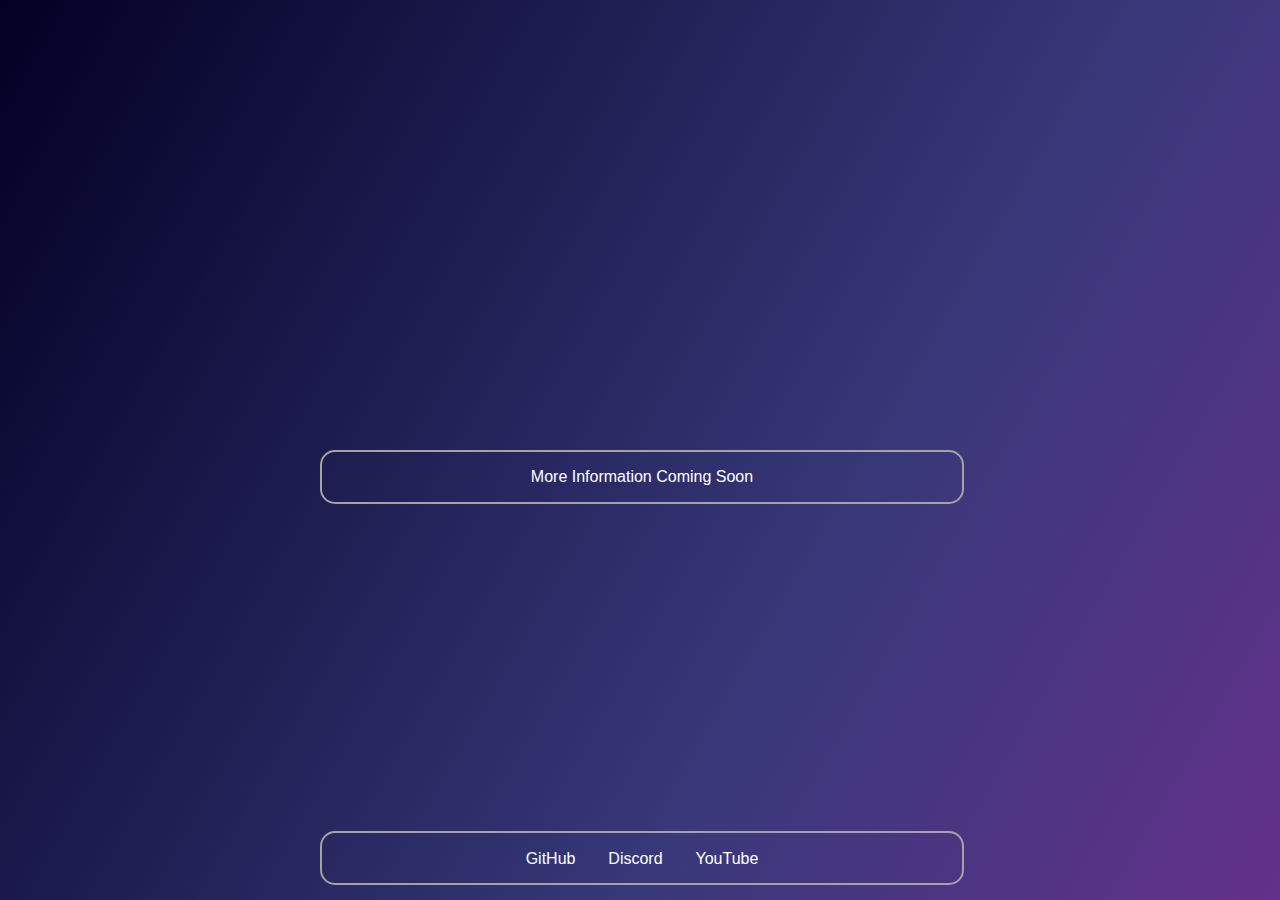
<file: index.html>
<!DOCTYPE html>
<html lang="en">

<head>
  <meta charset="UTF-8">
  <meta name="viewport" content="width=device-width, initial-scale=1.0">
  <title>wendover | Home</title>

  <style>
    body {
      display: flex;
      justify-content: center;
      align-items: center;
      height: 100vh;
      margin: 0;
      background: linear-gradient(120deg, rgba(2, 0, 36, 1) 0%, rgba(56, 56, 122, 1) 32%, rgba(149, 41, 158, 1) 71%, rgba(0, 212, 255, 1) 100%);
      background-size: 200% 200%;
      overflow: hidden;
    }

    .container {
      display: flex;
      flex-direction: column;
      gap: 20px;
    }

    a:link,
    a:visited,
    a:hover,
    a:active {
      text-decoration: none;
      color: white;
    }

    .box {
      width: 50%;
      height: 50px;
      cursor: pointer;
      border-radius: 15px;
      border: 2px solid rgb(163, 163, 163);
      display: flex;
      position: absolute;
      align-items: center;
      justify-content: center;
      font-family: 'Franklin Gothic Medium', 'Arial Narrow', Arial, sans-serif;
      font-size: 16px;
      text-align: center;
      user-select: none;
      color: white;
      left: 25%;
      z-index: 5;
    }

    .social {
      width: 50%;
      height: 50px;
      cursor: pointer;
      border-radius: 15px;
      border: 2px solid rgb(163, 163, 163);
      display: flex;
      position: absolute;
      align-items: center;
      justify-content: center;
      font-family: 'Franklin Gothic Medium', 'Arial Narrow', Arial, sans-serif;
      font-size: 16px;
      text-align: center;
      user-select: none;
      color: white;
      left: 25%;
      z-index: 5;
      bottom: 15px;
    }


    .circle {
      position: absolute;
      border-radius: 50%;
      background-color: rgba(255, 255, 255, 0.8);
      opacity: 0;
      animation: fadeInOut 3s ease-in-out infinite;
      z-index: -5;
    }

    @keyframes fadeInOut {

      0%,
      100% {
        opacity: 0;
      }

      50% {
        opacity: 0.8;
      }
    }
  </style>
</head>

<body>
  <div class="container">
    <div class="box">
      <p>More Information Coming Soon</p>
    </div>
    <div class="social">
      <a href="https://github.com/wend0ver">GitHub ⠀</a>
      <a href="https://discord.com/users/574633876601831435">⠀ Discord ⠀</a>
      <a href="https://www.youtube.com/channel/UCaSBvI8W6PopIvTloPzGfZw">⠀ YouTube</a>
    </div>
  </div>

  <script>
    function createCircle() {
      const circle = document.createElement('div');
      circle.classList.add('circle');
      const size = Math.random() * 50 + 20; // Circle size between 20px and 70px
      circle.style.width = `${size}px`;
      circle.style.height = `${size}px`;
      circle.style.top = `${Math.random() * 100}vh`;
      circle.style.left = `${Math.random() * 100}vw`;
      document.body.appendChild(circle);

      setTimeout(() => {
        circle.remove();
      }, 3000); // Circle exists for 3 seconds (same as animation duration)
    }

    setInterval(createCircle, 100); // Create a circle every second
  </script>
</body>

</html>
</file>
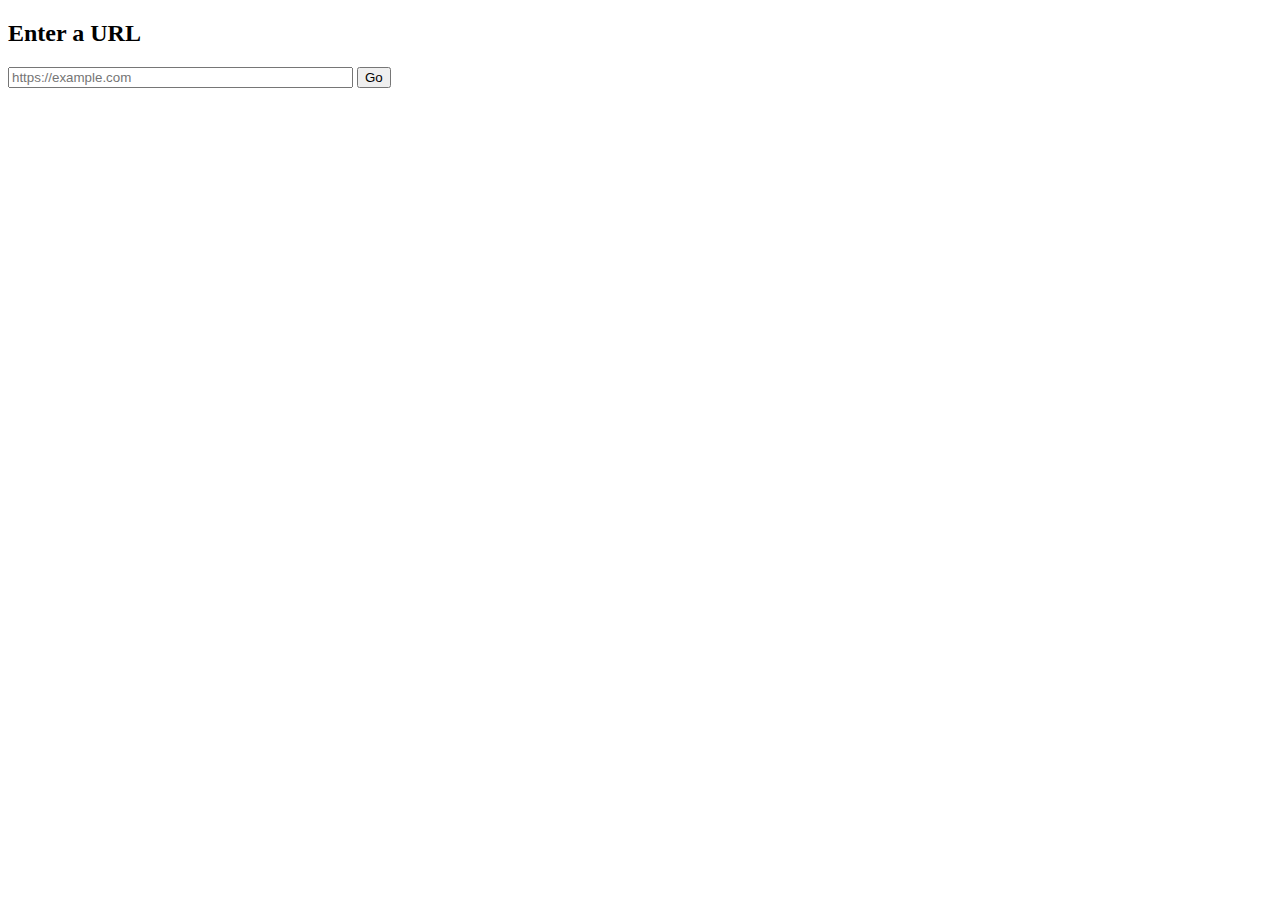
<file: site.html>
<!DOCTYPE html>
<html lang="en">
<head>
	<meta charset="UTF-8">
	<meta name="viewport" content="width=device-width, initial-scale=1.0">
	<title>Simple Redirect</title>
</head>
<body>
	<h2>Enter a URL</h2>
	
	<input type="text" id="urlInput" placeholder="https://example.com" size="40">
	<button onclick="goToUrl()">Go</button>

	<script>
		function goToUrl() {
			let url = document.getElementById("urlInput").value.trim();

			// Basic normalization: add https if missing
			if (url && !url.startsWith("http://") && !url.startsWith("https://")) {
				url = "https://" + url;
			}

			if (url) {
				window.location.href = url;
			}
		}
	</script>
</body>
</html>
</file>
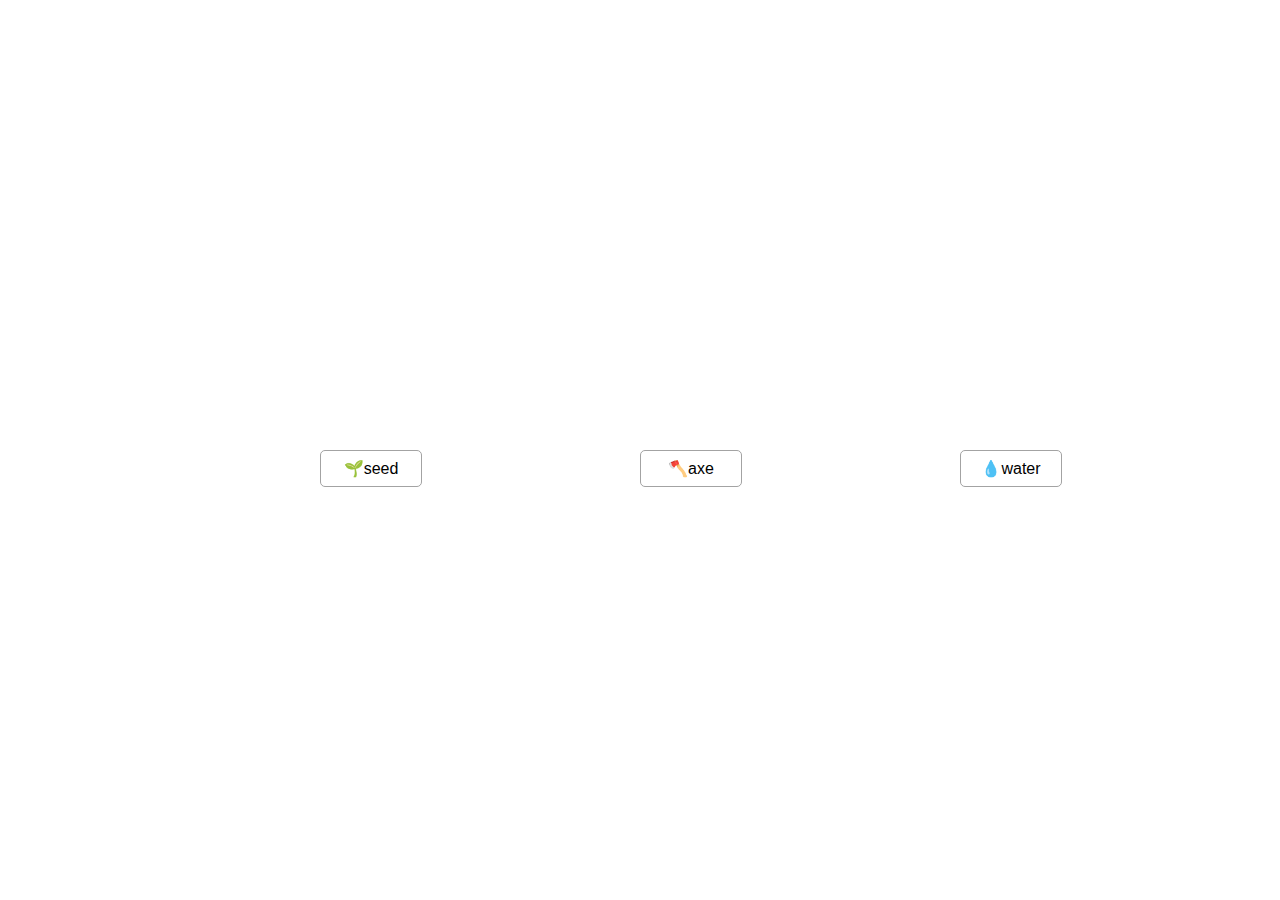
<file: survivalcraft.html>
<!DOCTYPE html>
<html lang="en">

<head>
  <meta charset="UTF-8">
  <meta name="viewport" content="width=device-width, initial-scale=1.0">
  <title>Survival Craft</title>
  <link rel="stylesheet" href="survivalcraft.css">
  <script src="survivalcraft.js"></script>
</head>

<body>

  <div class="draggableBox" id="💧water" style="left: 75%; top: 50%;">
    <p>💧water</p>
  </div>
  <div class="draggableBox" id="🌱seed" style="left: 25%; top: 50%;">
    <p>🌱seed</p>
  </div>
  <div class="draggableBox" id="🪓axe" style="left: 50%; top: 50%;">
    <p>🪓axe</p>
  </div>



</body>

</html>
</file>
<file: survivalcraft.css>
html,
body {
  height: 100%;
  margin: 0;
}

.draggableBox {
  position: absolute;
  background-color: rgb(255, 255, 255);
  width: 100px;
  height: 35px;
  cursor: pointer;
  border-radius: 5px;
  border-color: rgb(163, 163, 163);
  border-width: 1px;
  border-style: solid;
  align-items: center;
  justify-content: center;
  display: flex;
}

.draggableBox p {
  font-family: 'Franklin Gothic Medium', 'Arial Narrow', Arial, sans-serif;
  text-align: center;
  font-size: 16px;
  user-select: none;
}
</file>
